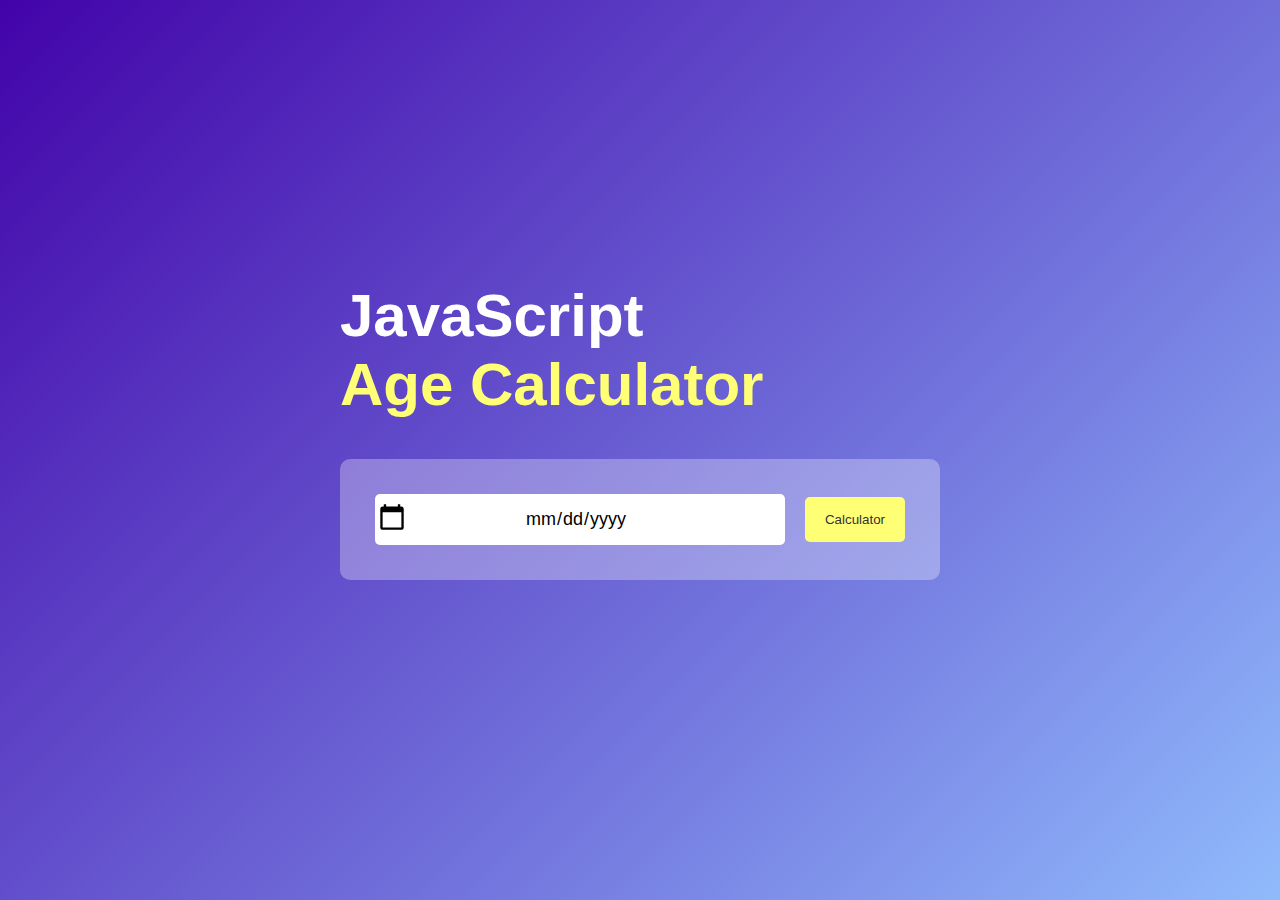
<file: Age Calculator/index.html>
<!DOCTYPE html>
<html lang="en">
<head>
    <meta charset="UTF-8">
    <meta name="viewport" content="width=device-width, initial-scale=1.0">
    <title>Age - Calculator</title>
    <link rel="stylesheet" href="style.css">
</head>
<body>
    
    <div class="container">
        <div class="calculator">
            <h1>JavaScript <br><span>Age Calculator</span></h1>
            <div class="input-box">
                <input type="date" name="date" id="date">
                <button onclick="calculateAge()">Calculator</button>
            </div>
            <p id="result"></p>
        </div>
    </div>

    <script src="index.js"></script>
</body>
</html>
</file>
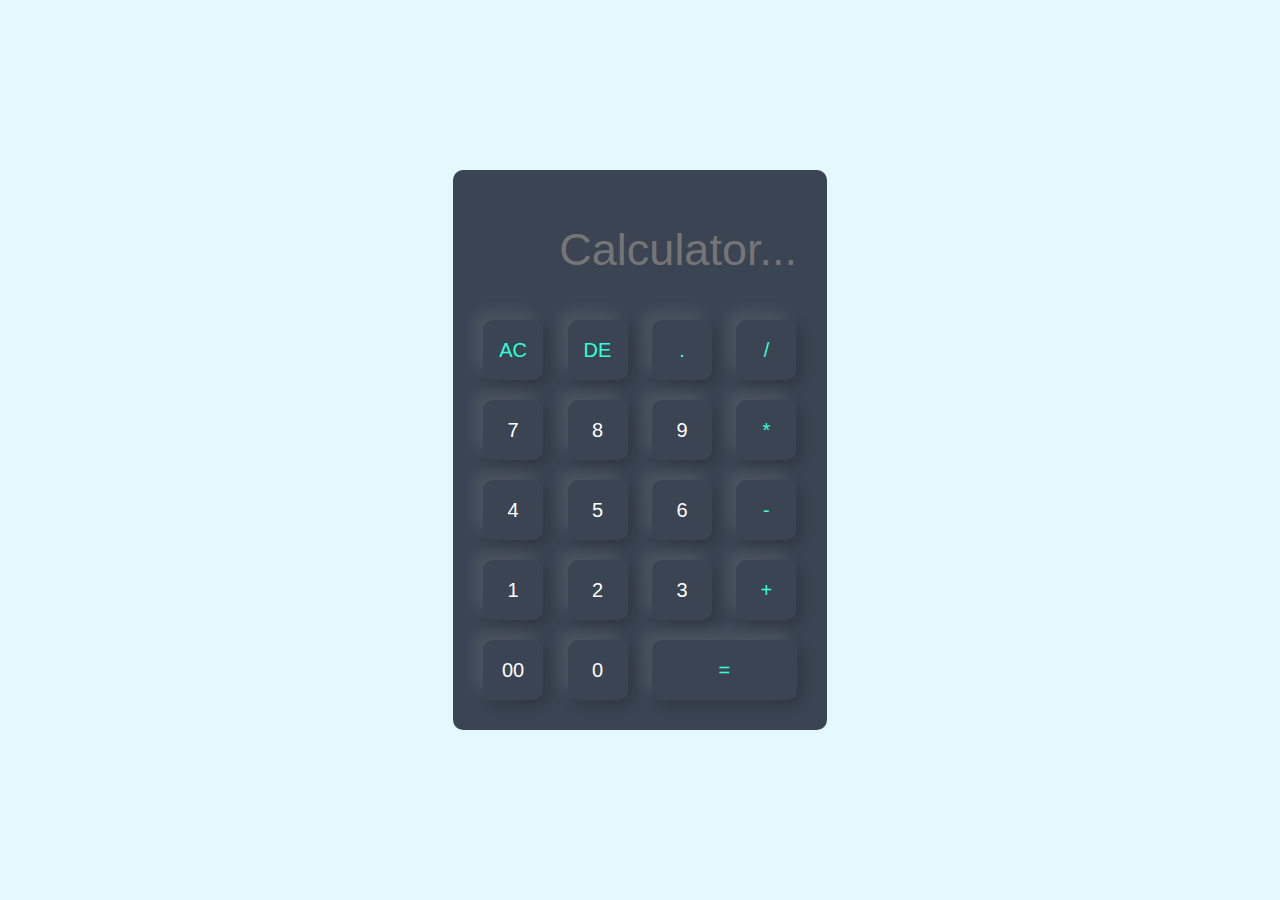
<file: Calculator/index.html>
<!DOCTYPE html>
<html lang="en">
<head>
    <meta charset="UTF-8">
    <meta name="viewport" content="width=device-width, initial-scale=1.0">
    <title>Calculator</title>

    <link rel="stylesheet" href="./style.css">
</head>
<body>
    
    <div class="container">
        <div class="calculator">
            <form action="">
                <div class="display">
                    <input type="text" name="display" placeholder="Calculator...">
                </div>
                <div>
                    <input type="button" value="AC" onclick="display.value = '' " class="operator">
                    <input type="button" value="DE" onclick="display.value = display.value.toString().slice(0, -1)" class="operator">
                    <input type="button" value="." onclick="display.value += '.' " class="operator">
                    <input type="button" value="/" onclick="display.value += '/' " class="operator">
                </div>
                <div>
                    <input type="button" value="7" onclick="display.value += '7' ">
                    <input type="button" value="8" onclick="display.value += '8' ">
                    <input type="button" value="9" onclick="display.value += '9' ">
                    <input type="button" value="*" onclick="display.value += '*' " class="operator">
                </div>
                <div>
                    <input type="button" value="4" onclick="display.value += '4' ">
                    <input type="button" value="5" onclick="display.value += '5' ">
                    <input type="button" value="6" onclick="display.value += '6' ">
                    <input type="button" value="-" onclick="display.value += '-' " class="operator">
                </div>
                <div>
                    <input type="button" value="1" onclick="display.value += '1' ">
                    <input type="button" value="2" onclick="display.value += '2' ">
                    <input type="button" value="3" onclick="display.value += '3' ">
                    <input type="button" value="+" onclick="display.value += '+' " class="operator">
                </div>
                <div>
                    <input type="button" value="00" onclick="display.value += '00' ">
                    <input type="button" value="0" onclick="display.value += '0' ">
                    <input type="button" value="=" class="equal operator" onclick="display.value = eval(display.value)">
                </div>
            </form>
        </div>
    </div>

</body>
</html>
</file>
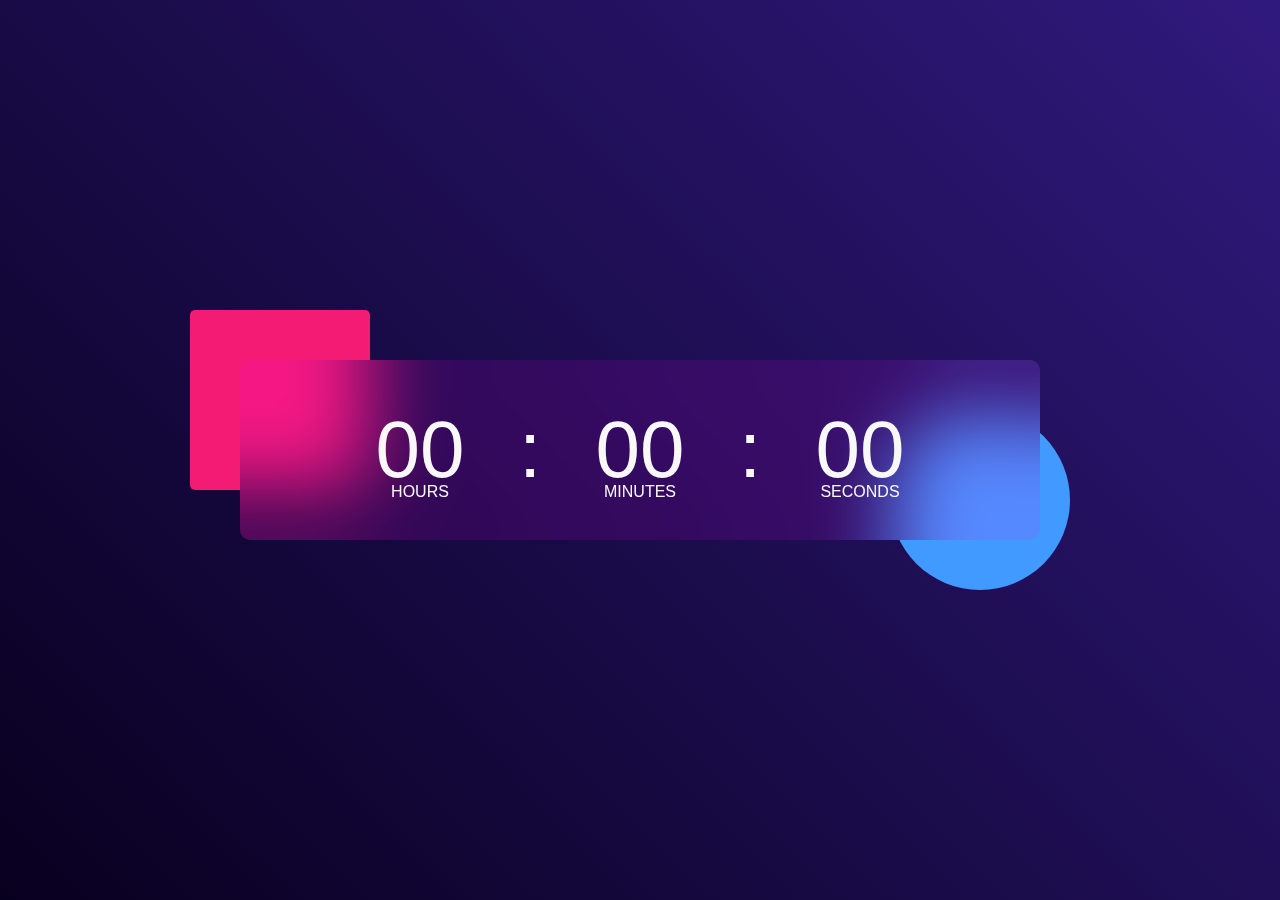
<file: Digital clock/index.html>
<!DOCTYPE html>
<html lang="en">
<head>
    <meta charset="UTF-8">
    <meta name="viewport" content="width=device-width, initial-scale=1.0">
    <title>Digital Clock</title>

    <link rel="stylesheet" href="./style.css">
</head>
<body>
    <div class="container">
        <div class="clock">
            <span id="hours">00</span>
            <span>:</span>
            <span id="minutes">00</span>
            <span>:</span>
            <span id="seconds">00</span>
        </div>
    </div>

    <script>
        const hours = document.getElementById('hours');
        const minutes = document.getElementById('minutes');
        const seconds = document.getElementById('seconds');
        
        setInterval(()=>{
            let currentTime = new Date();
            hours.innerHTML = (currentTime.getHours() < 10 ? "0" : "") + currentTime.getHours();
            minutes.innerHTML = (currentTime.getMinutes() < 10 ? "0" : "") + currentTime.getMinutes();
            seconds.innerHTML = (currentTime.getSeconds() < 10 ? "0" : "") + currentTime.getSeconds();
        }, 1000)
    </script>
</body>
</html>
</file>
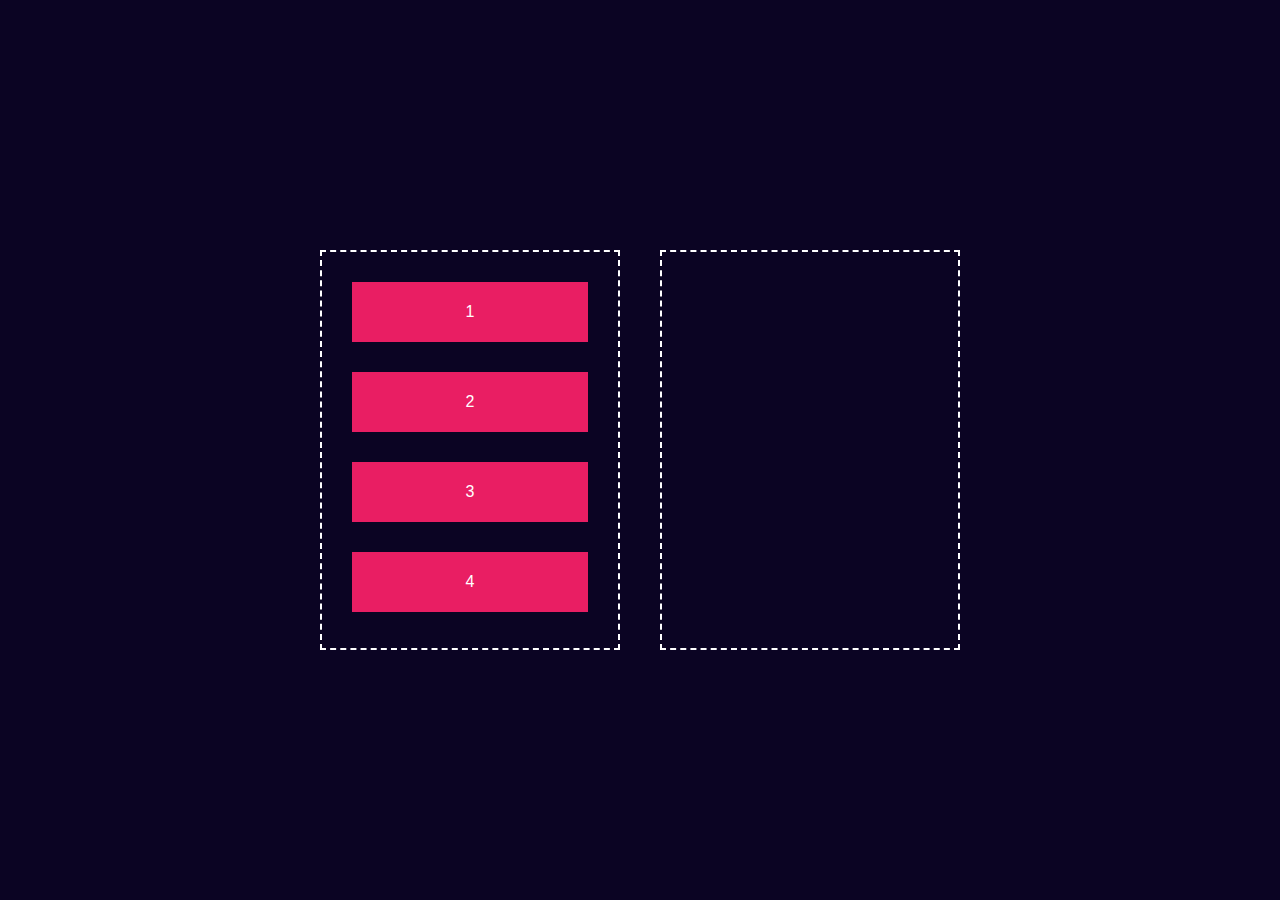
<file: Drag & Drop/index.html>
<!DOCTYPE html>
<html lang="en">
<head>
    <meta charset="UTF-8">
    <meta name="viewport" content="width=device-width, initial-scale=1.0">
    <title>Drag & Drop</title>
    <link rel="stylesheet" href="./style.css">
</head>
<body>
    
    <div class="container">
        <div id="left">
            <div class="list" draggable="true">1</div>
            <div class="list" draggable="true">2</div>
            <div class="list" draggable="true">3</div>
            <div class="list" draggable="true">4</div>
        </div>
        <div id="right"></div>
    </div>

    <script>

        const lists = document.getElementsByClassName('list');
        const right = document.getElementById('right');
        const left = document.getElementById('left');

        for(list of lists){
            list.addEventListener('dragstart', (e)=>{
                let selected = e.target;

                right.addEventListener('dragover', (e)=>{
                    e.preventDefault();
                });

                right.addEventListener('drop', (e)=>{
                    right.appendChild(selected);
                    selected = null;
                });


                left.addEventListener('dragover', (e)=>{
                    e.preventDefault();
                });

                left.addEventListener('drop', (e)=>{
                    left.appendChild(selected);
                    selected = null;
                })
            })
        }


    </script>

</body>
</html>
</file>
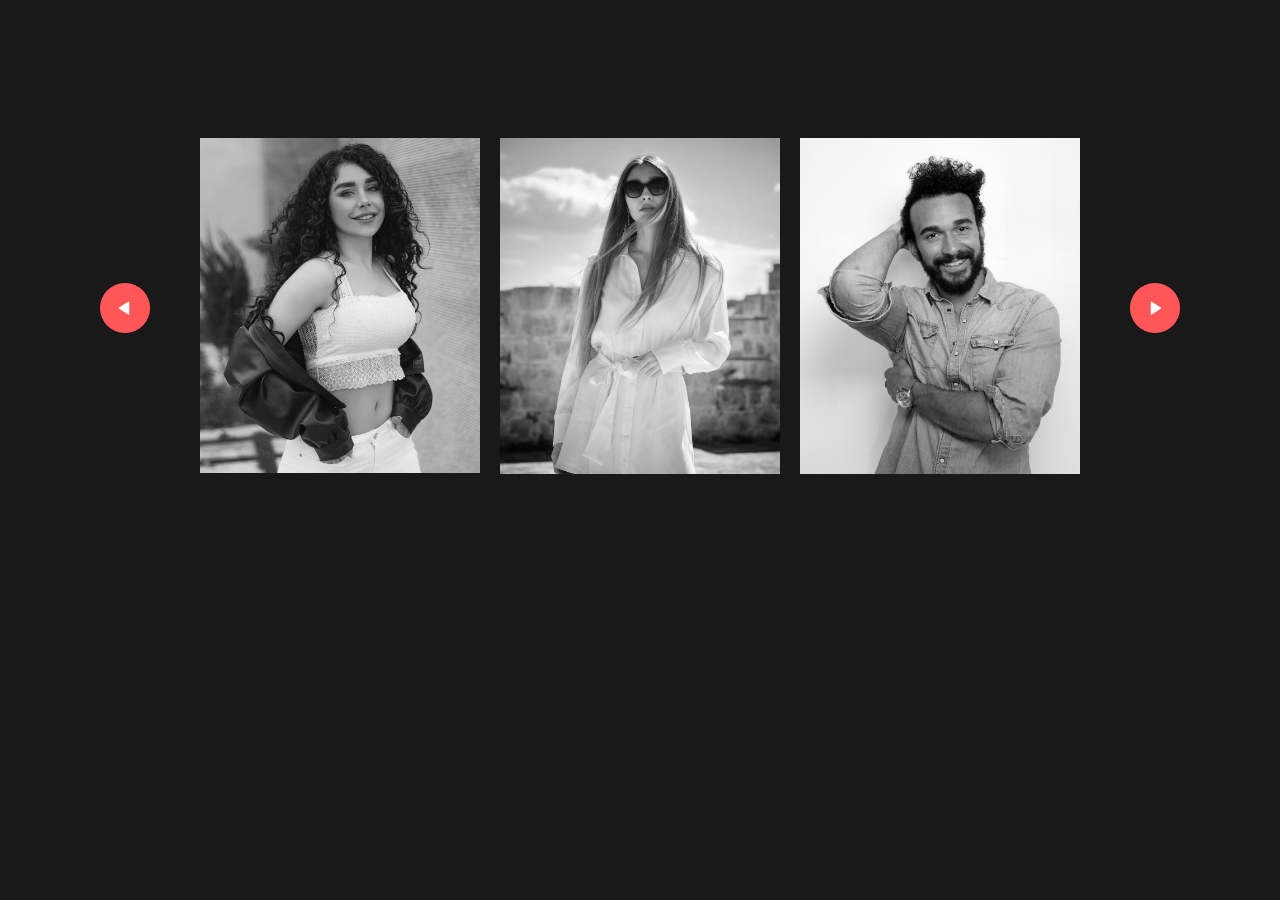
<file: Horizontal image gallery/index.html>
<!DOCTYPE html>
<html lang="en">
<head>
    <meta charset="UTF-8">
    <meta name="viewport" content="width=device-width, initial-scale=1.0">
    <title>Horizontall Scroll Image Gallery</title>

    <link rel="stylesheet" href="./style.css">
</head>
<body>
    
    <div class="gallery-wrap">
        <img src="./images/back.png" alt="BACK" id="backBtn">
        <div class="gallery">
            <div>
                <span><img src="./images/image-1.png" alt="IMG"></span>
                <span><img src="./images/image-2.png" alt="IMG"></span>
                <span><img src="./images/image-3.png" alt="IMG"></span>
            </div>
            <div>
                <span><img src="./images/image-4.png" alt="IMG"></span>
                <span><img src="./images/image-5.png" alt="IMG"></span>
                <span><img src="./images/image-6.png" alt="IMG"></span>
            </div>
        </div>
        <img src="./images/next.png" alt="next" id="nextBtn">
    </div>

    <script>
        
        const scrollContainer = document.querySelector('.gallery');
        const backBtn = document.getElementById('backBtn');
        const nextBtn = document.getElementById('nextBtn');

        // scrollContainer.addEventListener('wheel', (e)=>{
        //     e.preventDefault();
        //     scrollContainer.scrollLeft += e.deltaY;
        //     scrollContainer.style.scrollBehaviour = 'auto';
        // });

        nextBtn.addEventListener('click', ()=>{
            scrollContainer.style.scrollBehaviour = 'smooth';
            scrollContainer.scrollLeft += 900;
        })

        backBtn.addEventListener('click', ()=>{
            scrollContainer.style.scrollBehaviour = 'smooth';
            scrollContainer.scrollLeft -= 900;
        })

        </script>
</body>
</html>
</file>
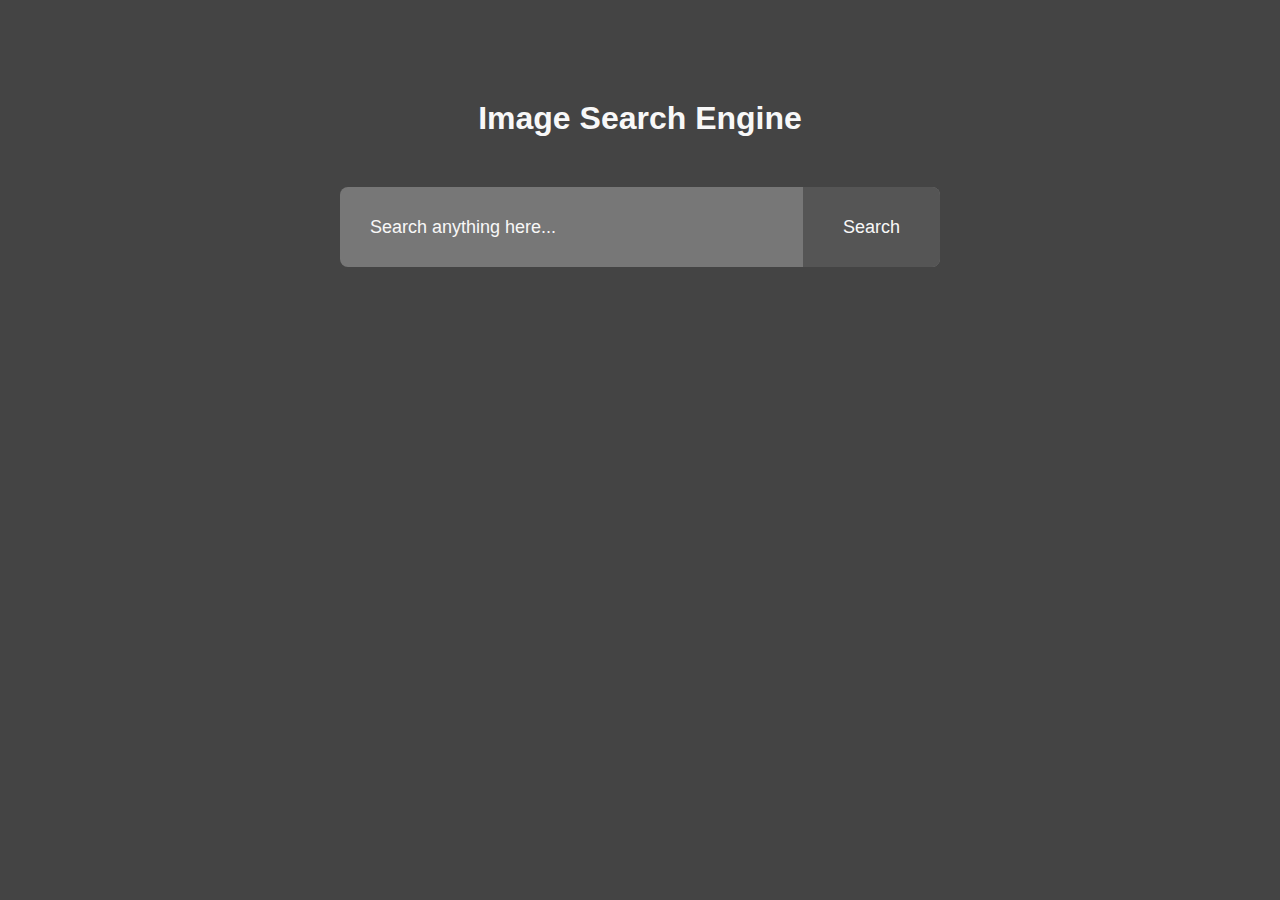
<file: Image engine/index.html>
<!DOCTYPE html>
<html lang="en">

<head>
    <meta charset="UTF-8">
    <meta name="viewport" content="width=device-width, initial-scale=1.0">
    <title>Image Search Engine</title>

    <link rel="stylesheet" href="./style.css">
</head>

<body>
    <h1>Image Search Engine</h1>
    <form action="" id="searchForm">
        <input type="text" name="searchbox" id="searchBox" placeholder="Search anything here...">
        <button type="submit">Search</button>
    </form>
    <div id="searchResults"></div>
    <button id="showMoreBtn" type="submit">
        Show More
    </button>
    
    <script src="./index.js"></script>
</body>

</html>
</file>
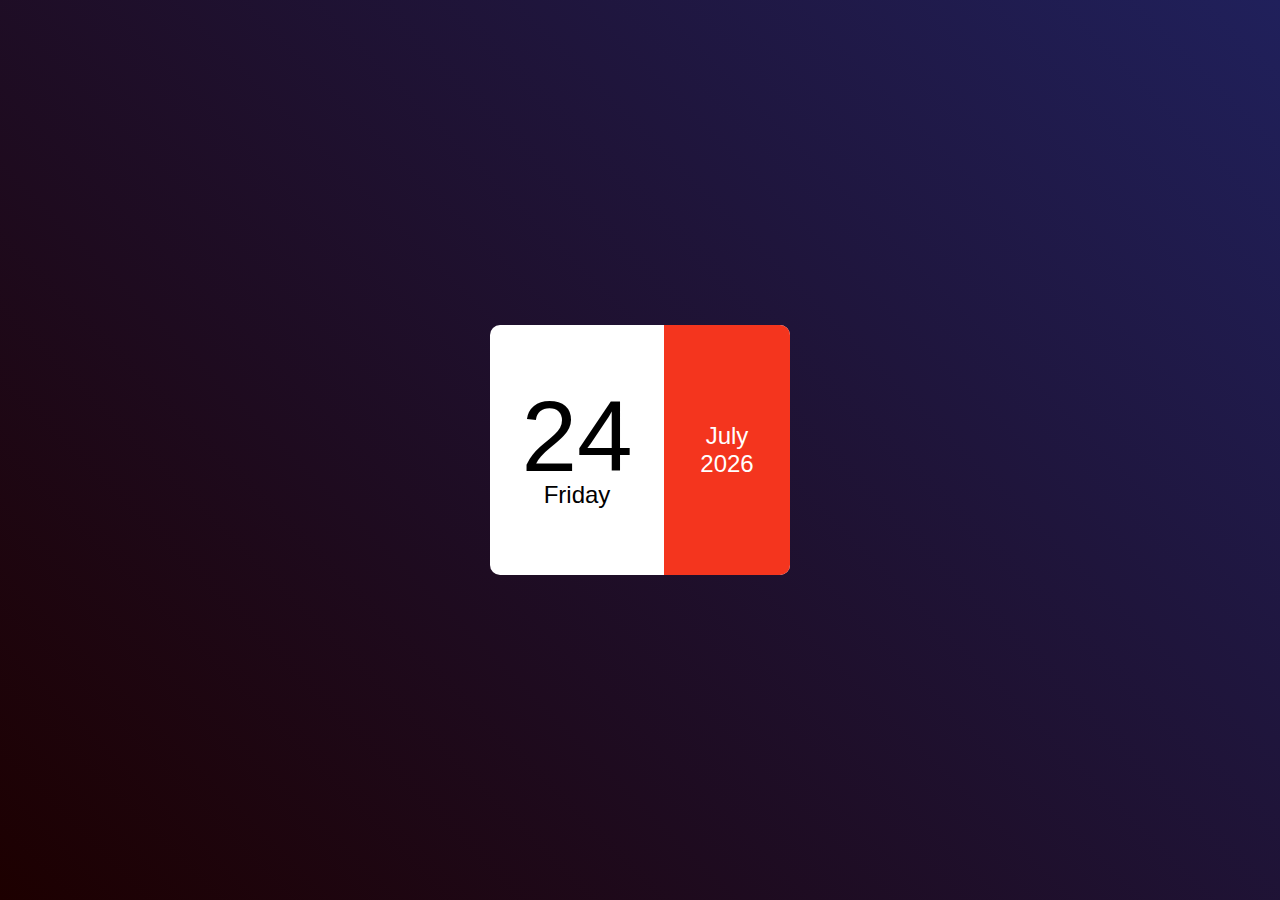
<file: Mini Calendar/index.html>
<!DOCTYPE html>
<html lang="en">
<head>
    <meta charset="UTF-8">
    <meta name="viewport" content="width=device-width, initial-scale=1.0">
    <title>Mini Claendar</title>

    <link rel="stylesheet" href="./style.css">
</head>
<body>
    
    <div class="calendar">
        <div class="left">
            <p id="date">01</p>
            <p id="day">Sunday</p>
        </div>
        <div class="right">
            <p id="month">January</p>
            <p id="year">2024</p>
        </div>
    </div>

    <script src="./app.js"></script>
</body>
</html>
</file>
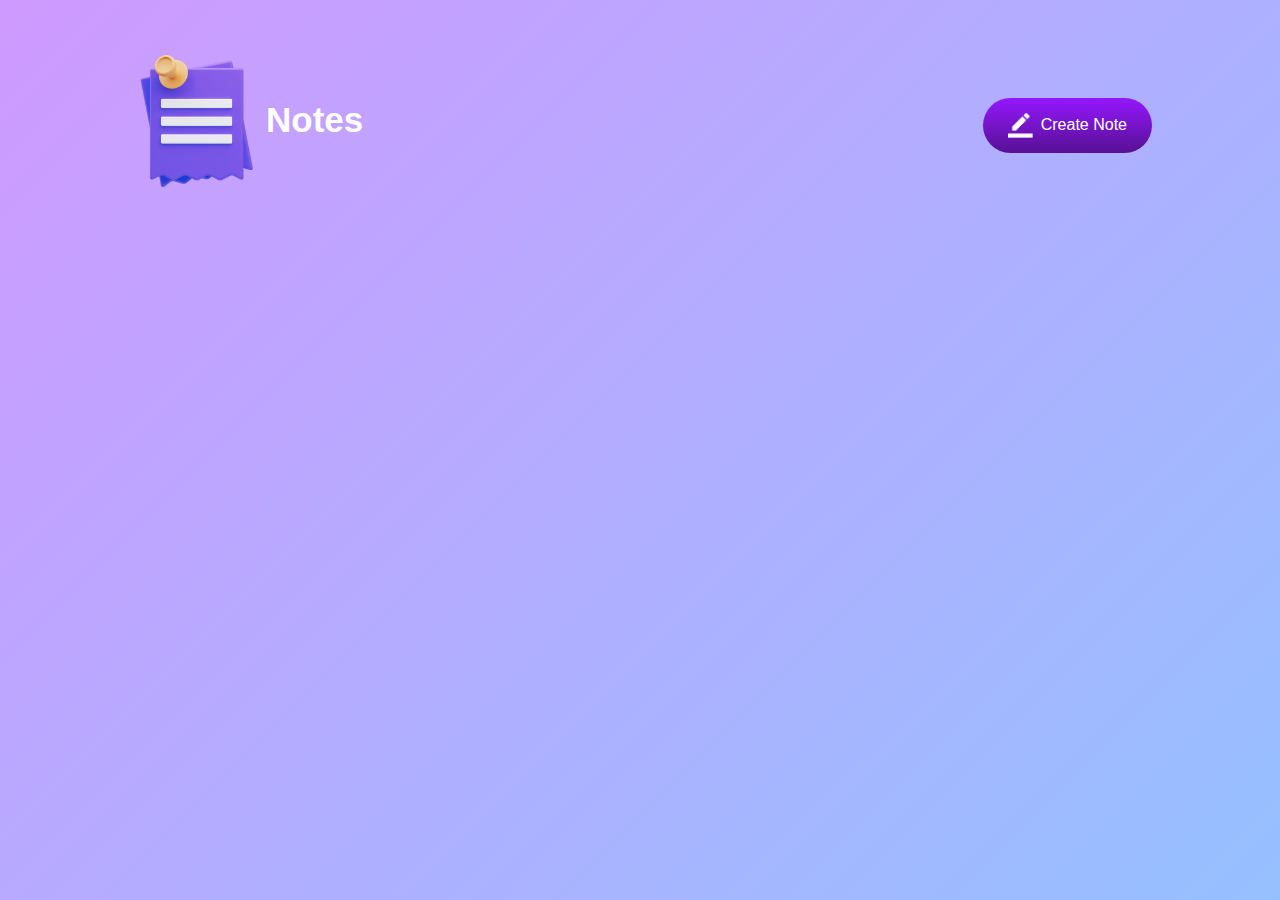
<file: Notes app/index.html>
<!DOCTYPE html>
<html lang="en">
<head>
    <meta charset="UTF-8">
    <meta name="viewport" content="width=device-width, initial-scale=1.0">
    <title>Notes app</title>
    <link rel="stylesheet" href="./css/style.css">
</head>
<body>
    
    <div class="container">
        <div class="wrapper">
            <h1><img src="./images/notes.png" alt="NOTES">Notes</h1>
            <button class="btn"><img src="./images/edit.png" alt="EDIT">Create Note</button>
        </div>
        <div class="notes-container">
            <!-- <p contenteditable="true" class="input-box">
                <img src="./images/delete.png" alt="DELETE">
            </p> -->
        </div>
    </div>

    <script src="./js/index.js"></script>
</body>
</html>
</file>
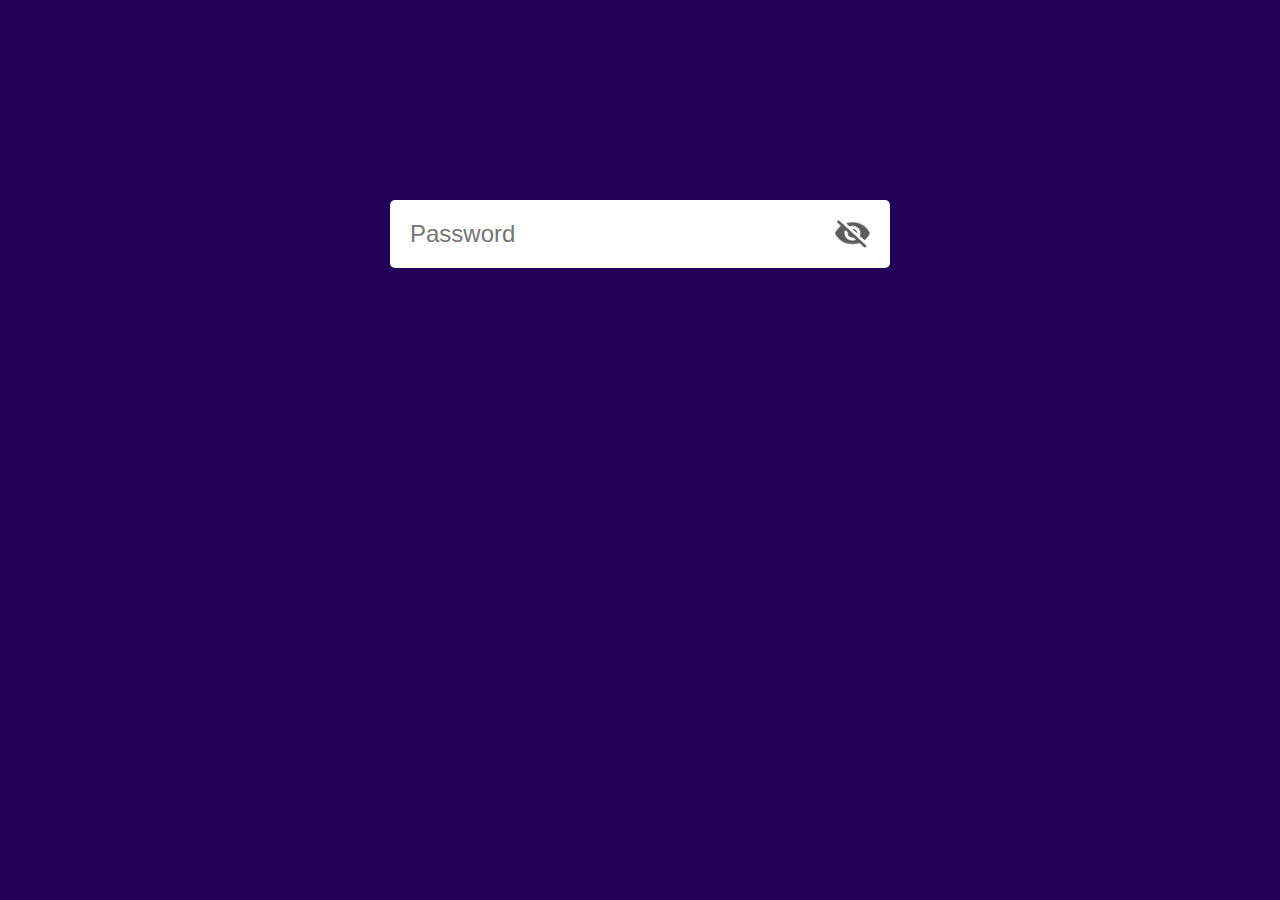
<file: Password hide&show/index.html>
<!DOCTYPE html>
<html lang="en">
<head>
    <meta charset="UTF-8">
    <meta name="viewport" content="width=device-width, initial-scale=1.0">
    <title>Password | Show & Hide</title>
    <link rel="stylesheet" href="./style.css">
</head>
<body>

    <div class="input-box">
        <input type="password" id="password" name="password" placeholder="Password">
        <img src="./imgs/eye-close.png" alt="eye-close" id="eyeIcon">
    </div>

    <script>
        const eyeIcon = document.getElementById("eyeIcon");
        const password = document.getElementById("password");

        eyeIcon.onclick = function(){
            if(password.type === "password"){
                password.type = "text";
                eyeIcon.src = "./imgs/eye-open.png";
            }else{
                password.type = "password";
                eyeIcon.src = "./imgs/eye-close.png";
            }
        }
    </script>
</body>
</html>
</file>
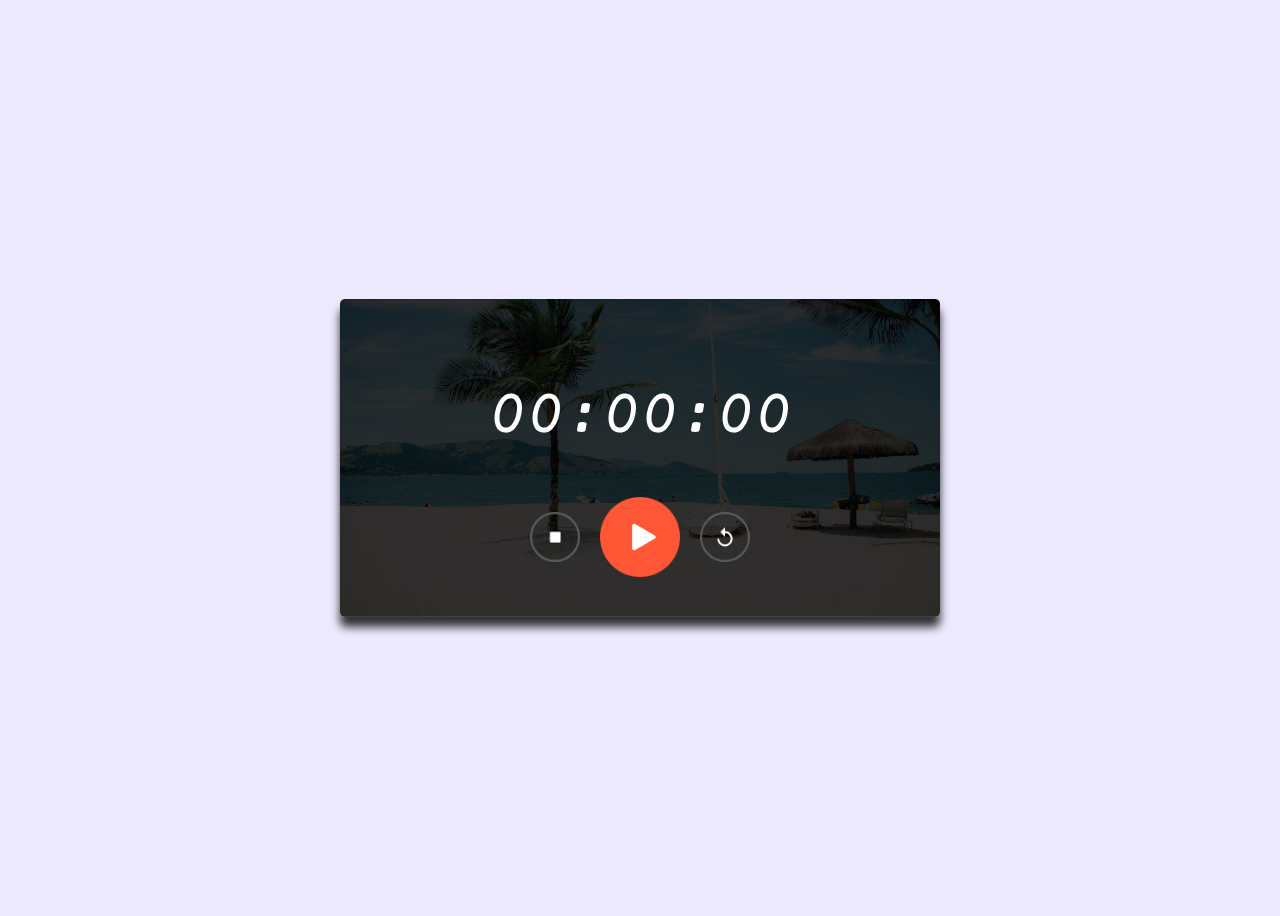
<file: Stopwatch/index.html>
<!DOCTYPE html>
<html lang="en">
<head>
    <meta charset="UTF-8">
    <meta name="viewport" content="width=device-width, initial-scale=1.0">
    <title>Stopwatch</title>
    <link rel="stylesheet" href="./css/style.css">
</head>
<body>
    <div class="stopwatch">
        <h1 id="displayTime">00:00:00</h1>
        <div class="buttons">
            <img src="./images/stop.png" alt="STOP" onclick="watchStop()">
            <img src="./images/start.png" alt="START" onclick="watchStart()">
            <img src="./images/reset.png" alt="RESET" onclick="watchReset()">
        </div>
    </div>
    <script src="./js/index.js"></script>
</body>
</html>
</file>
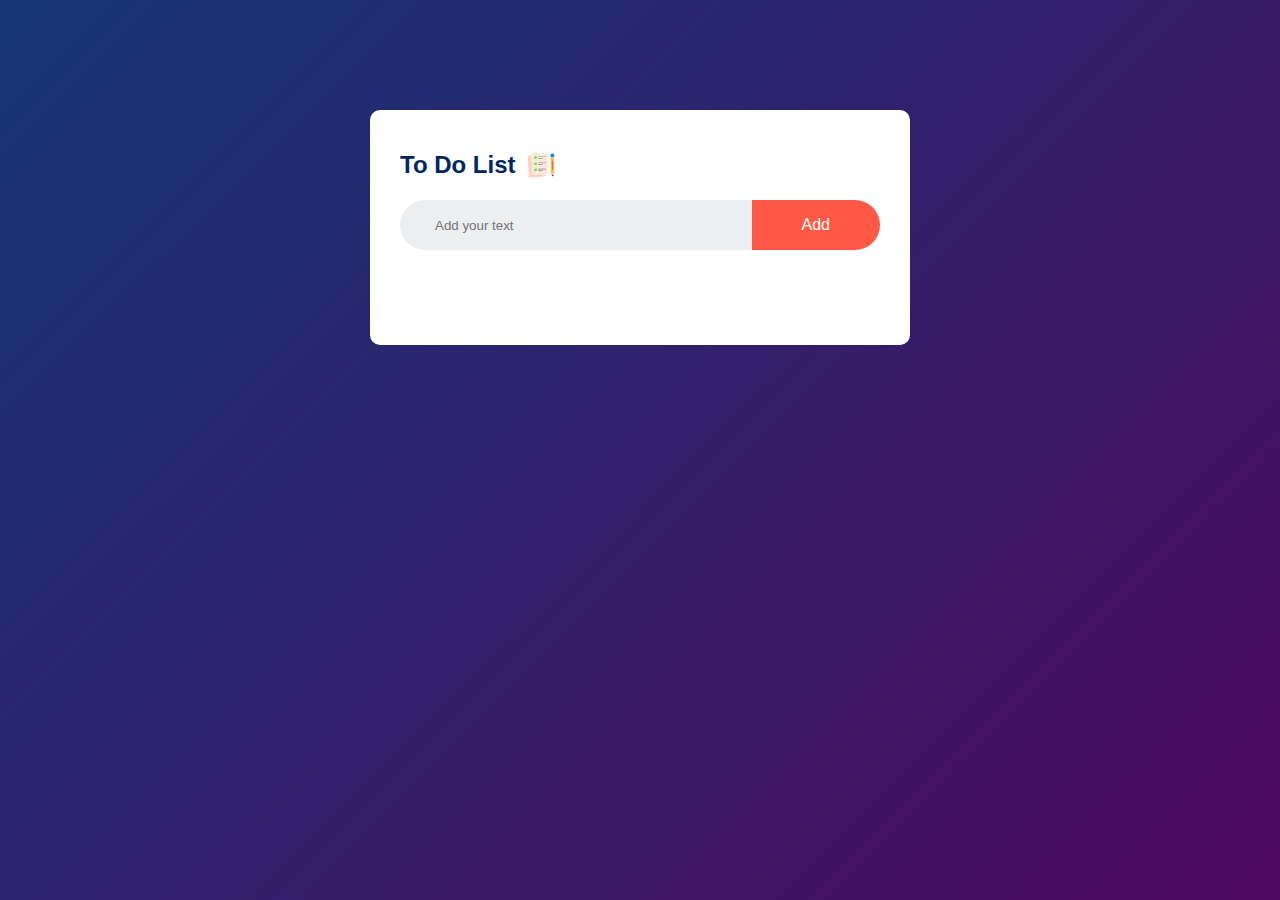
<file: To Do List/index.html>
<!DOCTYPE html>
<html lang="en">
<head>
    <meta charset="UTF-8">
    <meta name="viewport" content="width=device-width, initial-scale=1.0">
    <title>To Do List</title>

    <link rel="stylesheet" href="style.css">
</head>
<body>
    <div class="container">
        <h2>To Do List <img src="./images/icon.png" alt="ICON"></h2>
        <div class="row">
            <input type="text" id="inputBox" placeholder="Add your text" >
            <button id="addButton" type="button">Add</button>
        </div>
        <ul id="listContainer">
            <!-- <li class="checked">Task 1</li>
            <li>Task 2</li>
            <li>Task 3</li> -->
        </ul>
    </div>

    <script src="./app.js"></script>
</body>
</html>
</file>
<file: Age Calculator/style.css>
*{
    margin: 0;
    padding: 0;
    font-family: "Poppins", sans-serif;
    box-sizing: border-box;
}
.container{
    width: 100%;
    min-height: 100vh;
    display: flex;
    justify-content: center;
    align-items: center;
    background: linear-gradient(135deg, #4203a9, #90bafc);
    color: #fff;
    padding: 10px;
    & .calculator{
        width: 100%;
        max-width: 600px;
        & p{
            font-size: 1.5rem;
            & span{
                color: #ffff76;
            }
        }
        & h1 {
            font-size: 60px;
            & span{
                color: #ffff76;
            }
        }
        & .input-box{
            margin: 40px 0;
            padding: 35px;
            border-radius: 10px;
            background: rgba(255, 255, 255, .3);
            display: flex;
            align-items: center;
            & input{
                flex: 1;
                margin-right: 20px;
                padding: 14px 150px;
                border: 0;
                outline: 0;
                font-size: 18px;
                border-radius: 5px;
                position: relative;
                width: 100%;
                display: flex;
                justify-content: space-between;
                &::-webkit-calendar-picker-indicator{
                    top: 15%;
                    left: 0;
                    right: 0;
                    bottom: 0;
                    width: auto;
                    height: auto; 
                    position: absolute;
                    background-position: calc(100%-10px);
                    background-size: 30px;
                    cursor: pointer;
                }
            }
            & button{
                background: #ffff76;
                border: 0;
                outline: 0;
                padding: 15px 20px;
                border-radius: 5px;
                font-weight: 500;
                color: #333;
                cursor: pointer;
            }
        }
    }
}
</file>
<file: Calculator/style.css>
*{
    margin: 0;
    padding: 0;
    box-sizing: border-box;
    font-family: 'Poppins', sans-serif;
}

.container {
    width: 100%;
    min-height: 100vh;
    background-color: #e3f9ff;
    display: flex;
    align-items: center;
    justify-content: center;
}

.calculator {
    background-color: #3a4452;
    padding: 20px;
    border-radius: 10px;
}

.calculator form input {
    border: 0;
    outline: 0;
    width: 60px;
    height: 60px;
    border-radius: 10px;
    box-shadow: -8px -8px 15px rgba(255, 255, 255, 0.1),
                5px 5px 15px rgba(0, 0, 0, 0.2);
    background-color: transparent;
    font-size: 20px;
    color: #fff;
    cursor: pointer;
    margin: 10px;
}

form .display{
    display: flex;
    justify-content: flex-end;
    margin: 20px 0;
}

form .display input {
    text-align: right;
    flex: 1;
    font-size: 45px;
    box-shadow: none;
}

form input.equal{
    width: 145px;
}

form input.operator {
    color: #33ffd8;
}
</file>
<file: Digital clock/style.css>
*, 
::after,
::before {
    box-sizing: border-box;
    padding: 0;
    margin: 0;
    font-family: 'Poppins', sans-serif;
} 

body {
    width: 100%;
    min-height: 100vh;
    background: linear-gradient(45deg, #08001f, #30197d);
    color: #f8f8f8;
    position: relative;
}

.container {
    width: 800px;
    max-width: 100%;
    height: 180px;
    position: absolute;
    top: 50%;
    left: 50%;
    transform: translate(-50%, -50%);
}

.container::before {
    content: '';
    width: 180px;
    aspect-ratio: 1;
    background: #f41b75;
    border-radius: 5px;
    position: absolute;
    left: -50px;
    top: -50px;
    z-index: -1; 
}

.container::after {
    content: '';
    width: 180px;
    aspect-ratio: 1;
    background: #419aff;
    border-radius: 50%;
    position: absolute;
    right: -30px;
    bottom: -50px;
    z-index: -1; 
}
.clock {
    width: 100%;
    height: 100%;
    background: rgba(255, 0, 255, 0.11);
    border-radius: 10px;
    display: flex;
    align-items: center;
    justify-content: center;
    -webkit-backdrop-filter: blur(10px);
    backdrop-filter: blur(40px);
}

.clock span {
    font-size: 80px;
    width: 110px;
    display: inline-block;
    position: relative;
    text-align: center;
}
.clock span::after {
    content: '';
    font-size: 16px;
    position: absolute;
    bottom: -5px;
    left: 50%;
    transform: translateX(-50%);
}

#hours::after{
    content: "HOURS";
}
#minutes::after{
    content: "MINUTES";
}
#seconds::after{
    content: "SECONDS";
}
</file>
<file: Drag & Drop/style.css>
* {
    margin: 0;
    padding: 0;
    font-family: 'Poppins', sans-serif;
    box-sizing: border-box;
}

.container {
    width: 100%;
    min-height: 100vh;
    background: #0b0423;
    display: flex;
    align-items: center;
    justify-content: center;
}

#left, #right {
    width: 300px;
    min-height: 400px;
    margin: 20px;
    border: 2px dashed #fff;
}

.list {
    background-color: #e91e63;
    height: 60px;
    margin: 30px;
    color: #fff;
    display: flex;
    align-items: center;
    justify-content: center;
    cursor: grab;
}
</file>
<file: Horizontal image gallery/style.css>
* {
    margin: 0;
    padding: 0;
    font-family: 'Poppins', sans-serif;
    box-sizing: border-box;
}
body {
    background: #191919;
}
.gallery-wrap{
    display: flex;
    align-items: center;
    justify-content: center;
    margin: 10% auto;
}
#nextBtn, #backBtn {
    width: 50px;
    cursor: pointer;
    margin: 40px;
}
.gallery {
    width: 900px;
    display: flex;
    overflow-x: scroll;
    scroll-behavior: smooth;
}
.gallery::-webkit-scrollbar {
    display: none;
}
.gallery div {
    width: 100%;
    display: grid;
    grid-template-columns: auto auto auto;
    grid-gap: 20px;
    padding: 10px;
    flex: none;
}
.gallery div img{
    width: 100%;
    filter: grayscale(1);
    transition: transform 0.5s ease;
}
.gallery div img:hover{
    filter: grayscale(0);
    cursor: pointer;
    transform: scale(1.1);
}
</file>
<file: Image engine/style.css>
* {
    margin: 0;
    padding: 0;
    font-family: 'Poppins', sans-serif;
    box-sizing: border-box;
}

body {
    background: #444444;
    color: #f8f8f8;
}
h1 {
    text-align: center;
    margin: 100px auto 50px;
    font-weight: 600;
}

form {
    width: 90%;
    max-width: 600px;
    margin: auto;
    height: 80px;
    background: #777777;
    display: flex;
    align-items: center;
    border-radius: 8px;
}

form input {
    flex: 1;
    height: 100%;
    border: 0;
    outline: 0;
    background: transparent;
    color: #f8f8f8;
    font-size: 18px;
    padding: 0 30px;
}

form input::placeholder {
    color: #f8f8f8;
    font-size: 18px;
}

form button {
    padding: 0 40px;
    height: 100%;
    background: #555555;
    color: #f8f8f8;
    font-size: 18px;
    border: 0;
    outline: 0;
    border-top-right-radius: 8px;
    border-bottom-right-radius: 8px;
    cursor: pointer;
}

#showMoreBtn {
    background: #555555;
    color: #f8f8f8;
    border: 0;
    outline: 0;
    padding: 10px 20px;
    border-radius: 4px;
    margin: 10px auto 100px;
    display: none;
    cursor: pointer;
}

#searchResults{
    width: 80%;
    margin: 100px auto 50px;
    columns: 300px;
    /* display: grid;
    grid-template-columns: 1fr 1fr 1fr;
    grid-gap: 40px; */
}
#searchResults img{
    width: 100%;
    /* height: 230px; */
    /* object-fit: cover; */
    /* object-position: center; */
    border-radius: 5px;
}
</file>
<file: Mini Calendar/style.css>
* {
    margin: 0;
    padding: 0;
    font-family: 'Poppins', sans-serif;
    box-sizing: border-box;
}

body {
    width: 100%;
    min-height: 100vh;
    background: linear-gradient(45deg, #1d0000, #20205b);
    display: flex;
    justify-content: center;
    align-items: center;
}

.calendar {
    width: 300px;
    height: 250px;
    background: #fff;
    display: flex;
    align-items: center;
    border-radius: 10px;
}

.left, .right{
    height: 100%;
    display: flex;
    align-items: center;
    justify-content: center;
    flex-direction: column;
    font-size: 24px;
}

.right {
    width: 42%;
    background: #f4351e;
    color: #fff;
    border-bottom-right-radius: inherit;
    border-top-right-radius: inherit;
}

.left {
    width: 58%;
}

#date {
    font-size: 100px;
    line-height: 90px;
}
</file>
<file: Notes app/css/style.css>
* {
    margin: 0;
    padding: 0;
    font-family: 'Poppins', sans-serif;
    box-sizing: border-box;
}

.container {
    width: 100%;
    min-height: 100vh;
    background: linear-gradient(135deg, #cf9aff, #95c0ff);
    color: #fff;
    padding: 4% 10% 0 10%;
}

.container h1 {
    display: flex;
    align-items: center;
    font-size: 35px;
    font-weight: 600;
}

.container button img{
    width: 25px;
    margin-right: 8px;
}

.container button {
    display: flex;
    align-items: center;
    background: linear-gradient(#9418fd, #571094);
    color: #fff;
    font-size: 16px;
    outline: 0;
    border: 0;
    border-radius: 40px;
    padding: 15px 25px;
    margin: 30px 0 20px;
    cursor: pointer;
}

.wrapper{
    display: flex;
    align-items: center;
    justify-content: space-between;
}

.input-box {
    position: relative;
    width: 100%;
    max-width: 500px;
    min-height: 10px;
    background: #fff;
    color: #333;
    padding: 20px;
    margin: 20px 0;
    outline: none;
    border-radius: 5px;
}

.input-box img {
    width: 25px;
    position: absolute;
    bottom: 15px;
    right: 15px;
    cursor: pointer;
}
</file>
<file: Password hide&show/style.css>
* {
    margin: 0;
    padding: 0;
    font-family: 'Poppins', sans-serif;
    box-sizing: border-box;
}

body{
    background-color: #250057;
}

.input-box {
    background-color: #fff;
    width: 900%;
    max-width: 500px;
    border-radius: 5px;
    padding: 10px 20px;
    margin: 200px auto;
    display: flex;
    align-items: center;
}

.input-box input{
    width: 100%;
    padding: 10px 0;
    border: 0;
    outline: 0;
    font-size: 24px;
    color: #555;
}

.input-box img {
    width: 35px;
    cursor: pointer;
}
</file>
<file: Stopwatch/css/style.css>
@import url('https://fonts.googleapis.com/css2?family=Courier+Prime:ital,wght@0,400;0,700;1,400;1,700&display=swap');

body {
    background: #edeaff;
    display: flex;
    align-items: center;
    justify-content: center;
    min-height: 100vh;
}
.stopwatch {
    width: 90%;
    max-width: 600px;
    background-image: linear-gradient(
        rgba(0, 0, 0, .8), rgba(0, 0, 0, .8)
    ), url("../images/background.png");
    background-size: cover;
    background-position: center;
    text-align: center;
    border-radius: 5px;
    padding: 40px 0;
    color: #fff;
    box-shadow: 0 10px 10px rgba(0, 0, 0, .8);
}

.stopwatch h1{
    font-family: 'Courier Prime', monospace;
    font-style: italic;
    font-size: 64px;
    font-weight: 300;
}

.buttons {
    display: flex;
    justify-content: center;
    align-items: center;
}

.buttons img {
    width: 50px;
    cursor: pointer;
}

.buttons img:nth-child(2) {
    width: 80px;
    margin: auto 20px;
}
</file>
<file: To Do List/style.css>
*{
    margin: 0;
    padding: 0;
    font-family: "Poppins", sans-serif;
    box-sizing: border-box;
}

body {
    width: 100%;
    min-height: 100vh;
    background: linear-gradient(135deg, #153677, #4e085f);
    padding: 10px;
}

.container{
    width: 100%;
    max-width: 540px;
    background: #fff;
    margin:  100px auto 10px;
    padding: 40px 30px 70px;
    border-radius: 10px;
}

.container h2 {
    color: #002765;
    display: flex;
    align-items: center;
    margin-bottom: 20px;
}

.container h2 img {
    width: 30px;
    margin-left: 10px;
}

.row {
    display: flex;
    align-items: center;
    justify-content: space-between;
    background-color: #edeef0;
    border-radius: 30px;
    padding-left: 25px;
    margin-bottom: 25px;
}

.row input {
    flex: 1;
    border: none;
    outline: none;
    background: transparent;
    padding: 10px;
    font-weight: 14px;
}

.row button {
    border: none;
    outline: none;
    padding: 16px 50px;
    background: #ff5945;
    color: #fff;
    font-size: 16px;
    cursor: pointer;
    border-top-right-radius: 40px;
    border-bottom-right-radius: 40px;
}

ul li {
    list-style: none;
    font-size: 17px;
    padding: 12px 8px 12px 50px;
    -webkit-user-select: none;
    user-select: none;
    cursor: pointer;
    position: relative;
}

ul li::before{
    content: '';
    position: absolute;
    height: 28px;
    aspect-ratio: 1;
    border-radius: 50%;
    background-image: url('images/unchecked.png');
    background-size: cover;
    background-position: center;
    top: 8px;
    left: 8px;
}

ul li.checked {
    color: #555;
    text-decoration: line-through;
}

ul li.checked::before {
    background-image: url('images/checked.png');
}

li span {
    font-size: 22px;
    position: absolute;
    right: 0;
    top: 5px;
    width: 40px;
    aspect-ratio: 1;
    color: #555;
    line-height: 40px;
    text-align: center;
    border-radius: 50%;
}

li span:hover {
    background: #edeef0;
}
</file>
